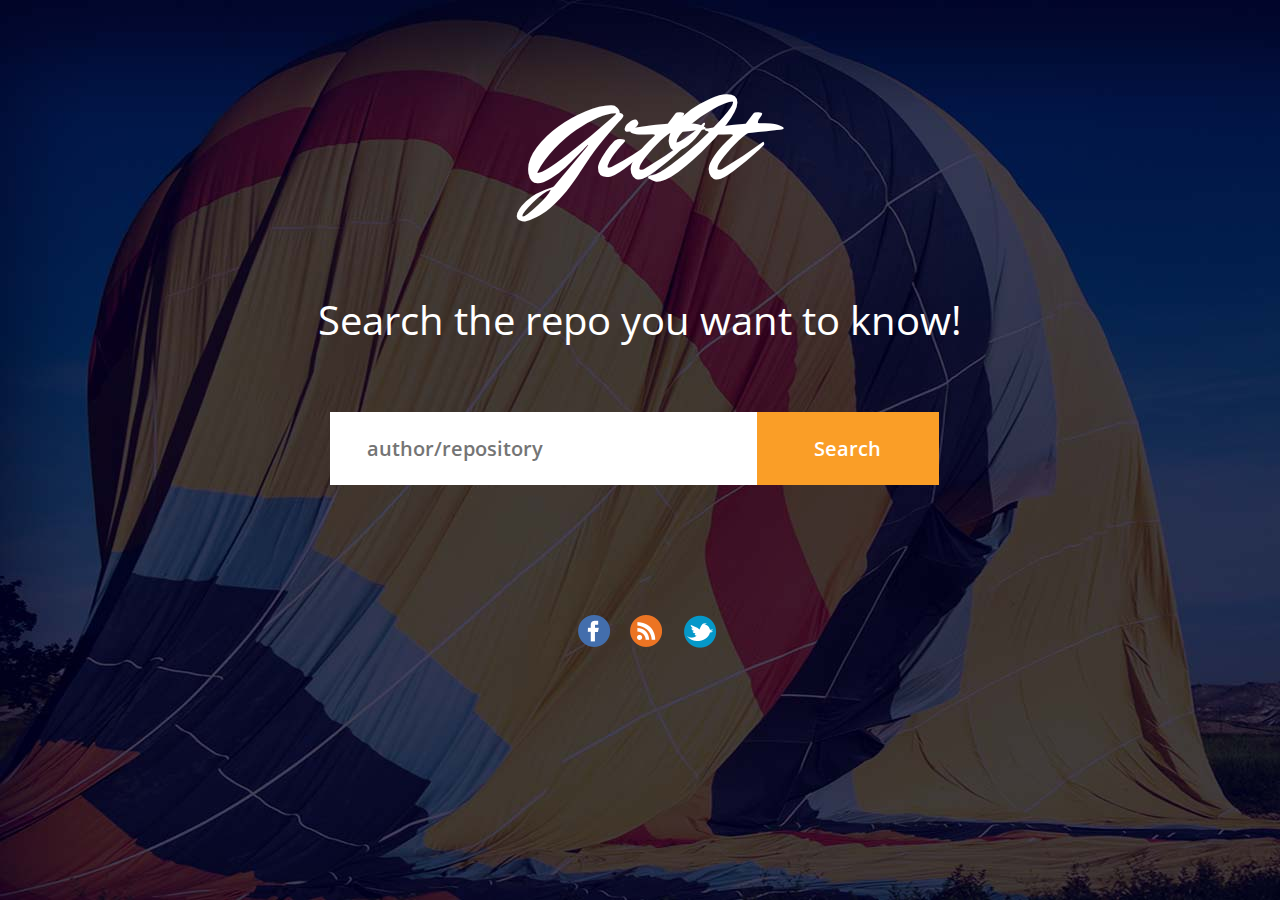
<file: web/web/index.html>
<!DOCTYPE html PUBLIC "-//W3C//DTD XHTML 1.1//EN" "http://www.w3.org/TR/xhtml11/DTD/xhtml11.dtd">
<html>
	<head><meta http-equiv="Content-Type" content="text/html; charset=UTF-8">
    <title>Git It</title>
		<meta name="viewport" content="width=device-width, initial-scale=1.0">
		<link rel="stylesheet" type="text/css" href="css/style.css">
		<link href='http://fonts.googleapis.com/css?family=Open+Sans:300,600' rel='stylesheet' type='text/css'>
		<link href='http://fonts.googleapis.com/css?family=Mr+Dafoe' rel='stylesheet' type='text/css'>
	</head>
	<body>
		<div class="wrap">
			<div class="content">
				<div class="logo">
					<a href="index.html"><h1>GitIt</h1></a>
				</div>
				<p>Search the repo you want to know&#33;</p>
				<div class="form">
					<form id="contact-form" action="repoInfo.html" method="get">
						<input placeholder="author/repository" type="email" checked="false" tabindex="2" name="key" required>
						<input type="submit" name="submit" id="contact-submit" value="Search">
					</form>

				</div>
				<div class="footer">
				<div class="social-icons">
					   <a href="#"><span class="simptip-position-bottom simptip-movable" data-tooltip="Facebook"><img src="img/f.png"></span></a>
				       <a href="#"> <span class="simptip-position-bottom simptip-movable" data-tooltip="Rss"><img src="img/r.png"></span></a>
				       <a href="#">  <span class="simptip-position-bottom simptip-movable" data-tooltip="Twitter"><img src="img/t1.png"></span></a>
					<div class="clear"> </div>
				</div>
				</div>
			</div>
		</div>
 
</body>
</html>
</file>
<file: web/web/css/style.css>
/* reset */
html,body,div,span,applet,object,iframe,h1,h2,h3,h4,h5,h6,p,blockquote,pre,a,abbr,acronym,address,big,cite,code,del,dfn,em,img,ins,kbd,q,s,samp,small,strike,strong,sub,sup,tt,var,b,u,i,dl,dt,dd,ol,nav ul,nav li,fieldset,form,label,legend,table,caption,tbody,tfoot,thead,tr,th,td,article,aside,canvas,details,embed,figure,figcaption,footer,header,hgroup,menu,nav,output,ruby,section,summary,time,mark,audio,video{margin:0;padding:0;border:0;font-size:100%;font:inherit;vertical-align:baseline;}
article, aside, details, figcaption, figure,footer, header, hgroup, menu, nav, section {display: block;}
ol,ul{list-style:none;margin:0px;padding:0px;}
blockquote,q{quotes:none;}
blockquote:before,blockquote:after,q:before,q:after{content:'';content:none;}
table{border-collapse:collapse;border-spacing:0;}
/* start editing from here */
a{text-decoration:none;}
.txt-rt{text-align:right;}/* text align right */
.txt-lt{text-align:left;}/* text align left */
.txt-center{text-align:center;}/* text align center */
.float-rt{float:right;}/* float right */
.float-lt{float:left;}/* float left */
.clear{clear:both;}/* clear float */
.pos-relative{position:relative;}/* Position Relative */
.pos-absolute{position:absolute;}/* Position Absolute */
.vertical-base{	vertical-align:baseline;}/* vertical align baseline */
.vertical-top{	vertical-align:top;}/* vertical align top */
nav.vertical ul li{	display:block;}/* vertical menu */
nav.horizontal ul li{	display: inline-block;}/* horizontal menu */
img{width:100%;}
/*end reset*/
body {
 background: url(../img/bg.jpg) no-repeat;
	font-family: 'Open Sans', sans-serif;
}
.wrap
{
	width:70%;
	margin: 0 auto;
}
.content
{
	padding-top: 65px ;
	
	text-align: center;
}
.logo
{
	text-align: center;
	padding: 20 0px;
	display: block;
}
.logo a
{
	display: inline-block;
}
.logo a h1
{
font-family: 'Mr Dafoe', cursive;
font-size:7em;
color: #FFF;


}
.content p
{
	color: #fff;
	font-size: 40px;
	padding-top: 70px;
	font-family: 'Open Sans', sans-serif;
}
/*---start-form----*/

.form{
	width: 60%;
margin: 65px 20px 20px 223px;
position: relative;
}
.form form {
background: #FFF;

}
.notified form{
	text-align:center;
	border: 1px solid #323733;
	background: #323733;
	border-radius: 6px;
}
.form input[type="email"]{
	width: 88%;
	padding:23px;
	color:#d9d9d9;
	font-size:20px;
	 outline:none;
	 border: none;
	 background:#fff;
	margin: 0px;
		font-family: 'Open Sans', sans-serif;
		font-weight: 600;
		-webkit-appearance: none;
}
.form input[type="email"]:focus
{
color: #474747;
outline: none;
	font-family: 'Open Sans', sans-serif;
}
.form input[type="submit"]{
	background:#fa9e27;
	padding: 23px ;
	border:none;
	color:#ffffff;
	outline:none;
	cursor:pointer;
	margin: 0px;
	width:30%;
	font-size:20px;
		font-family: 'Open Sans', sans-serif;
	font-weight: 600;
	-webkit-transition: all 0.3s;
-moz-transition: all 0.3s;
transition: all 0.3s;
-webkit-appearance: none;
position: absolute;
right: 0;
border-radius: 0;
}
.form input[type="button"]:hover
{
	
	background: #BB7419;
}
/*----end-form-----*/
/*-----social-icons-----*/
.footer {
padding-top: 30px;
}
.social-icons
{
	margin: 0% 42%;
	padding-top: 70px;
	width: 20%;
}
.social-icons a{
		padding: 10px;
	float:left;
}
.social-icons a img{
	width:100%;
	
}
/*--------social simptip--------*/
[data-tooltip] {
position: relative;
display: inline-block;
}
[data-tooltip].simptip-position-bottom:before {
border-bottom-color: #000;
}
[data-tooltip].simptip-position-bottom:after {
background-color: #000;
color: #fff;
}
[data-tooltip]:before {
content: '';
position: absolute;
border-width: 6px;
border-style: solid;
border-color: rgba(0, 0, 0, 0);
}
[data-tooltip]:before, [data-tooltip]:after {
position: absolute;
visibility: hidden;
opacity: 0;
z-index: 999999;
}
[data-tooltip]:after {
height: 22px;
padding: 11px 11px 0;
font-size: 13px;
line-height: 11px;
content: attr(data-tooltip);
white-space: nowrap;
}
[data-tooltip]:hover, [data-tooltip]:focus {
background-color: rgba(0, 0, 0, 0);
}
[data-tooltip]:hover:before, [data-tooltip]:hover:after, [data-tooltip]:focus:before, [data-tooltip]:focus:after {
visibility: visible;
opacity: 1;
}
.simptip-position-bottom.simptip-movable:before {
margin-top: -15px;
}
.simptip-position-bottom.simptip-movable:after {
margin-top: -3px;
}
.simptip-position-bottom:before, .simptip-position-bottom:after, .simptip-position-top:before, .simptip-position-top:after {
left: 32%;
}
.simptip-position-bottom:before, .simptip-position-bottom:after {
top: 110%;
}
.simptip-position-bottom:after, .simptip-position-top:after {
margin-left: -18px;
}
.simptip-position-right.simptip-movable:before, .simptip-position-right.simptip-movable:after, .simptip-position-left.simptip-movable:before, .simptip-position-left.simptip-movable:after, .simptip-position-top.simptip-movable:before, .simptip-position-top.simptip-movable:after, .simptip-position-bottom.simptip-movable:before, .simptip-position-bottom.simptip-movable:after {
-webkit-transition: all .1s linear;
-moz-transition: all .1s linear;
-o-transition: all .1s linear;
-ms-transition: all .1s linear;
transition: all .1s linear;
}
.simptip-position-bottom.simptip-movable:hover:before, .simptip-position-bottom.simptip-movable:hover:after {
-webkit-transform: translateY(10px);
-moz-transform: translateY(10px);
-ms-transform: translateY(10px);
-o-transform: translateY(10px);
transform: translateY(10px);
}
/*------------end social simptip----------------*/
.footer p {
color: #fff;
font-size: 0.85em;
line-height: 1.8em;
padding: 20px;
font-family: 'Open Sans', sans-serif;
}
.footer p a {
color: #fa9e27;
-webkit-transition: all 0.3s ease-out;
-moz-transition: all 0.3s ease-out;
-ms-transition: all 0.3s ease-out;
-o-transition: all 0.3s ease-out;
transition: all 0.3s ease-out;

}
.footer p a:hover {
	color:#fff;
-
}
.footer p span{
	color: #fa9e27;
}
/*-------------response-----------------*/
@media only screen and (max-width: 1440px) and (min-width: 1366px)
{
.form {
margin: 65px 20px 20px 194px;
}
}
@media only screen and (max-width: 1366px) and (min-width: 1280px)
{
.form {
width: 64%;
margin: 65px 20px 20px 165px;
}
}
@media only screen and (max-width: 1280px) and (min-width: 1024px)
{
	.form {
width: 68%;
margin: 65px 20px 20px 138px;
}
}
@media only screen and (max-width: 1024px) and (min-width: 768px)
{
	.form {
width: 86%;
margin: 65px 20px 20px 45px;
}
.social-icons {
width: 24%;
}
}
@media only screen and (max-width:768px) and (min-width: 640px)
{
.form {
width: 91%;
margin: 65px 20px 20px 17px;
}
.form input[type="text"] {
width: 69%;
}
.form input[type="button"] {
width: 30%;
}
.social-icons {
margin: 0% 35%;
width: 31%;
}
}
@media only screen and (max-width:640px) and (min-width: 480px)
{
.form {
width: 93%;
margin: 65px 20px 20px 17px;
}
.form input[type="text"] {
width: 64%;
}
.form input[type="button"] {
width:35%;

}
.social-icons {
margin: 0% 30%;
width: 38%;

}
}
@media only screen and (max-width:480px) and (min-width: 320px)
{

.form {
width: 93%;
margin: 65px 20px 20px 10px;
}
.form input[type="text"] {

width: 60%;
font-size:16px;
padding: 20px;
}
.form input[type="button"] {

width:38.6%;
font-size:16px;
padding: 20px;
}
.social-icons {
margin: 0% 28%;
width: 50%;

}
.content {
padding-top: 40px;
}
.content p {
padding-top: 40px;
}
.footer {
padding-top: 20px;
}
.footer p 
{
	padding: 20px;
}
}
</file>
